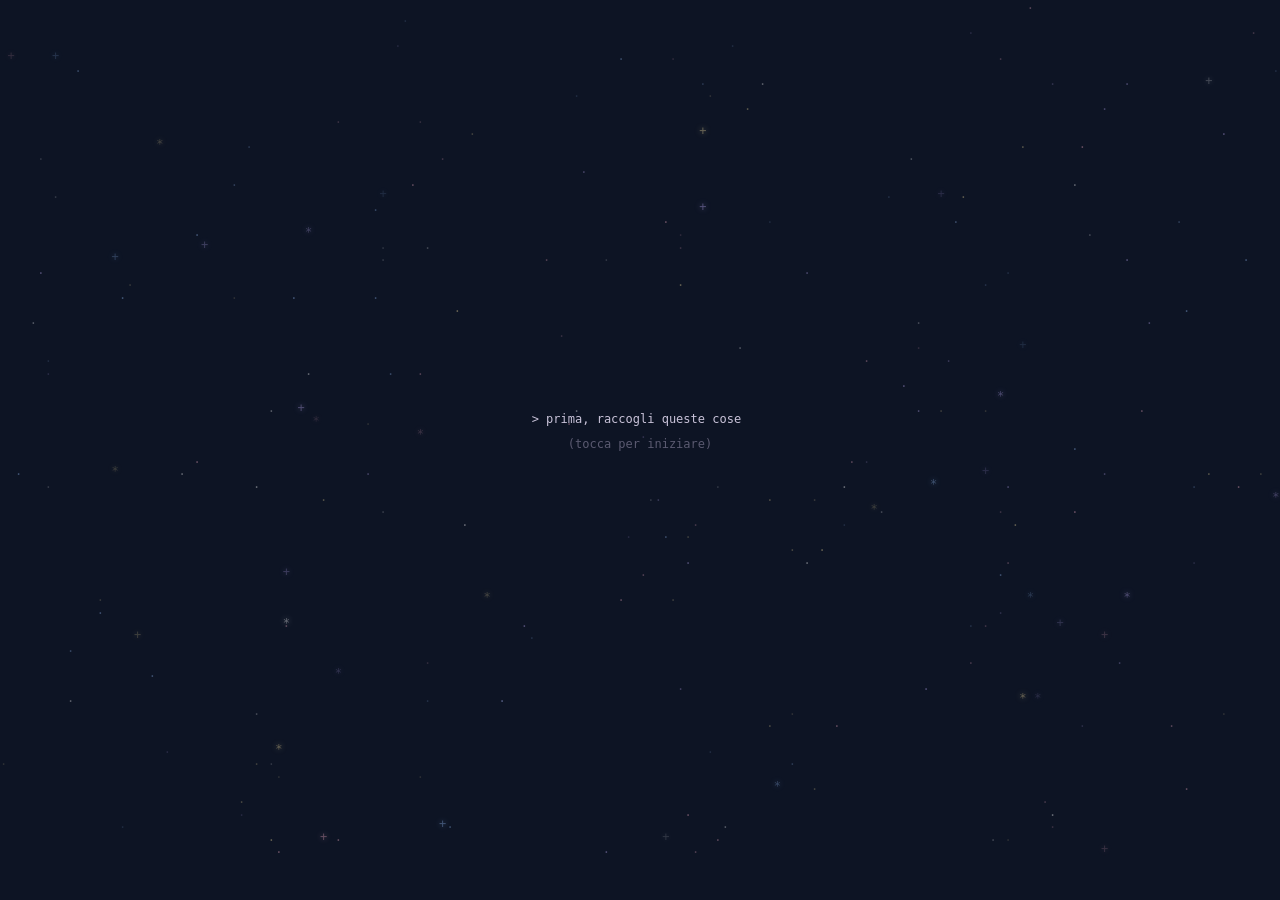
<file: per-sarah/index.html>
<!doctype html>
<html lang="it">
<head>
<meta charset="utf-8">
<meta name="viewport" content="width=device-width, initial-scale=1, viewport-fit=cover">
<meta name="theme-color" content="#0d1424">
<title>ciao</title>
<style>
  :root { --bg: #0d1424; }
  html, body { margin: 0; height: 100%; background: var(--bg); overflow: hidden; }
  body { touch-action: none; -webkit-tap-highlight-color: transparent; user-select: none; -webkit-user-select: none; cursor: pointer; }
  canvas { position: fixed; inset: 0; width: 100vw; height: 100vh; display: block; }
</style>
</head>
<body>
<canvas id="c"></canvas>
<script>
/* ================== DA PERSONALIZZARE ================== */
// tutto in minuscolo, apposta
const MESSAGGIO = "non erano di stagione, così li ho scritti io";
const FIRMA     = "— carlo";
const INTRO     = "> prima, raccogli queste cose_";
const SUGGERIMENTO = "toccale per raccoglierle";
const FINE_GIOCO = "le hai raccolte tutte. e sono tutte vere";
const FRASI = [
  "sei bravissima a scattare", "sei perfetta", "sei meravigliosa", "sei fortissima ad editare",
  "sei di una dolcezza incredibile", "sono fiero di te", "sei unica", "sei il mio posto sicuro",
  "sei la rosa rossa in un campo di rose bianche", "sei la mia partner in crime", "sei tutto per me",
  "hai un sorriso meraviglioso", "hai degli occhi incredibili"
];
const DA_RACCOGLIERE = FRASI.length;
/* ======================================================= */

const cv = document.getElementById('c');
const ctx = cv.getContext('2d');
let W, H, DPR, CW, CH, COLS, ROWS, FONT;

// colori
const C = {
  stem: ['#3f7d4e', '#56a065', '#79c07f', '#9bd6a0'],
  leaf: '#5fae6c',
  pink: ['#ff8fb3', '#ffb3cb', '#ff6f9f'],
  yellow: ['#ffd76a', '#ffe9a3', '#f6c343'],
  purple: ['#a98bff', '#c7b3ff', '#8a6cf0'],
  blue: ['#6ea8ff', '#9cc4ff', '#4f86f0'],
  white: ['#f4f1ea', '#ffffff', '#dcd8cf'],
  red: ['#ff5a5f', '#ff7b7f', '#e8434a'],
  azzurro: ['#7cc8ff', '#a8dcff', '#56b3f2'],
  star: ['#ffffff', '#ffe9a3', '#c7b3ff', '#9cc4ff', '#ffb3cb'],
  text: '#ffb3cb'
};
const pick = (a, r) => a[Math.floor(r * a.length) % a.length];

// pseudo-random deterministico, così ogni volta sboccia lo stesso mazzo
let seed = 20261122;
const rnd = () => ((seed = (seed * 1664525 + 1013904223) >>> 0) / 4294967296);

function resize() {
  DPR = Math.min(window.devicePixelRatio || 1, 2);
  W = window.innerWidth; H = window.innerHeight;
  cv.width = W * DPR; cv.height = H * DPR;
  ctx.setTransform(DPR, 0, 0, DPR, 0, 0);
  FONT = Math.max(9, Math.min(15, Math.floor(Math.min(W / 52, H / 72))));
  CW = FONT * 0.62; CH = FONT * 1.05;
  COLS = Math.floor(W / CW); ROWS = Math.floor(H / CH);
  build();
}

let stems, flowers, stars, ribbon, origin, startT = null, sparks = [];

function build() {
  seed = 20261122;
  const ox = COLS / 2, oy = ROWS * 0.66;
  origin = { x: ox, y: oy };
  const spread = Math.min(COLS * 0.42, ROWS * 0.5);
  const types = ['daisy', 'rose', 'lavender', 'tulip', 'breath', 'cluster'];
  stems = []; flowers = [];
  const N = 15;
  for (let i = 0; i < N; i++) {
    const f = i / (N - 1);                         // 0..1 da sinistra a destra
    const ang = (-58 + f * 116 + (rnd() - 0.5) * 6) * Math.PI / 180;
    const len = spread * (0.7 + rnd() * 0.35) * (1 - Math.abs(f - 0.5) * 0.3);
    const bend = (rnd() - 0.5) * 0.25;
    const hx = Math.max(-COLS * 0.4, Math.min(COLS * 0.4, Math.sin(ang) * len * 1.75));
    const end = { x: ox + hx, y: oy - Math.cos(ang) * len };
    const delay = 0.15 + rnd() * 0.9 + Math.abs(f - 0.5) * 0.6;
    stems.push({ ang, len, bend, end, delay, dur: 1.6 + rnd() * 0.8 });
    const type = types[Math.floor(rnd() * types.length)];
    const colorSet = { daisy: C.white, rose: rnd() < 0.5 ? C.pink : C.red, lavender: C.purple,
                       tulip: rnd() < 0.5 ? C.yellow : C.pink, breath: C.white, cluster: rnd() < 0.5 ? C.blue : C.purple }[type];
    flowers.push({ x: end.x, y: end.y, type, colors: colorSet, size: 1.8 + rnd() * 1.6,
                   at: delay + 1.5 + rnd() * 0.4, ang });
  }
  // fiori più piccoli in mezzo al mazzo
  for (let i = 0; i < 6; i++) {
    const s = stems[Math.floor(rnd() * stems.length)];
    const k = 0.55 + rnd() * 0.3;
    const x = origin.x + (s.end.x - origin.x) * k, y = origin.y + (s.end.y - origin.y) * k;
    flowers.push({ x, y, type: rnd() < 0.5 ? 'breath' : 'cluster', colors: rnd() < 0.5 ? C.yellow : C.blue,
                   size: 0.9 + rnd() * 0.6, at: s.delay + 1.4 + rnd() * 0.6, ang: s.ang });
  }
  // fiocco rosso a cuore
  ribbon = { x: ox, y: oy + 2.5, at: 3.4 };
  // stelle
  stars = [];
  for (let i = 0; i < Math.floor(COLS * ROWS / 55); i++) {
    stars.push({ x: rnd() * COLS, y: rnd() * ROWS * 0.95, ch: rnd() < 0.85 ? '.' : (rnd() < 0.5 ? '+' : '*'),
                 c: pick(C.star, rnd()), ph: rnd() * 6.28, sp: 0.6 + rnd() * 1.6 });
  }
}

function put(x, y, ch, color, alpha = 1, glow = 0) {
  if (x < 0 || y < 0 || x >= COLS || y >= ROWS) return;
  ctx.globalAlpha = alpha;
  ctx.fillStyle = color;
  ctx.shadowColor = color; ctx.shadowBlur = glow;
  ctx.fillText(ch, Math.round(x) * CW, Math.round(y) * CH);
}

const ease = t => t < 0 ? 0 : t > 1 ? 1 : 1 - Math.pow(1 - t, 3);

function drawStem(s, t) {
  const p = ease((t - s.delay) / s.dur);
  if (p <= 0) return;
  const steps = Math.ceil(s.len * 1.6);
  for (let i = 0; i <= steps * p; i++) {
    const u = i / steps;
    const curve = Math.sin(u * Math.PI) * s.bend * s.len;
    const x = origin.x + (s.end.x - origin.x) * u + curve;
    const y = origin.y + (s.end.y - origin.y) * u;
    const dx = (s.end.x - origin.x) / s.len, slope = dx + Math.cos(u * Math.PI) * s.bend;
    const ch = Math.abs(slope) < 0.35 ? (u < 0.25 ? '|' : ':') : (slope > 0 ? '/' : '\\');
    put(x, y, ch, C.stem[Math.min(3, Math.floor(u * 4))], 0.9);
    // foglioline
    if (i % 9 === 4 && u > 0.2 && u < 0.85) put(x + (slope > 0 ? -1 : 1), y, slope > 0 ? '~' : '~', C.leaf, 0.8);
  }
}

function drawFlower(f, t) {
  const p = ease((t - f.at) / 1.2);
  if (p <= 0) return;
  const r = f.size * p, sway = Math.sin(t * 1.3 + f.x) * 0.25 * p;
  const fx = f.x + sway, fy = f.y;
  const g = 6;
  switch (f.type) {
    case 'daisy': {
      const n = 10;
      for (let k = 0; k < n; k++) {
        const a = k / n * 6.283 + t * 0.15;
        for (let d = 1; d <= r; d++) put(fx + Math.cos(a) * d * 1.6, fy + Math.sin(a) * d * 0.9, d > r - 1 ? '0' : 'o', f.colors[k % 3], 0.95, g);
      }
      put(fx, fy, '@', C.yellow[0], 1, 10); put(fx - 1, fy, 'o', C.yellow[2], 1, 8); put(fx + 1, fy, 'o', C.yellow[2], 1, 8);
      break;
    }
    case 'rose': {
      for (let a = 0; a < r * 7; a++) {
        const ang = a * 0.55, rr = 0.25 * a / 2.2;
        if (rr > r) break;
        put(fx + Math.cos(ang) * rr * 1.6, fy + Math.sin(ang) * rr * 0.9, a % 3 ? '@' : '%', f.colors[a % 3], 0.95, g);
      }
      break;
    }
    case 'lavender': {
      const h = Math.round(r * 2.2);
      for (let k = 0; k < h; k++) {
        const w = Math.max(0, Math.round((1 - k / h) * 1.5));
        for (let j = -w; j <= w; j++) put(fx + j + Math.sin(k * 0.8) * 0.4, fy - k, k % 2 ? 'o' : '0', f.colors[(k + j + 3) % 3], 0.95, g);
      }
      break;
    }
    case 'tulip': {
      const h = Math.round(r * 1.3) + 1;
      for (let k = 0; k < h; k++) {
        const w = Math.round((k / h) * r * 0.9) + 1;
        for (let j = -w; j <= w; j++) put(fx + j, fy - k, Math.abs(j) === w ? (j < 0 ? '(' : ')') : '#', f.colors[(k + 3) % 3], 0.95, g);
      }
      put(fx - Math.round(r * 0.9), fy - h, 'v', f.colors[0], 0.95, g); put(fx + Math.round(r * 0.9), fy - h, 'v', f.colors[0], 0.95, g);
      break;
    }
    case 'breath': {
      for (let k = 0; k < r * 5; k++) {
        const a = k * 2.399, d = Math.sqrt(k) * 0.9;
        put(fx + Math.cos(a) * d * 1.6, fy + Math.sin(a) * d * 0.9, k % 2 ? '·' : 'o', f.colors[k % 3], 0.9, g);
      }
      break;
    }
    case 'cluster': {
      for (let y = -Math.round(r); y <= Math.round(r); y++) {
        const w = Math.round(Math.sqrt(Math.max(0, r * r - y * y)) * 1.6);
        for (let x = -w; x <= w; x++) put(fx + x, fy + y, (x + y) % 2 ? 'o' : '0', f.colors[(x * 7 + y) & 1 ? 0 : 1], 0.9, g);
      }
      break;
    }
  }
}

function drawRibbon(t) {
  const p = ease((t - ribbon.at) / 0.9);
  if (p <= 0) return;
  // piccolo cuore come fiocco
  const heart = ['  ##   ##  ', ' ######### ', '###########', ' ######### ', '  #######  ', '    ###    ', '     #     '];
  const x0 = ribbon.x - 5, y0 = ribbon.y - 2;
  heart.forEach((row, j) => {
    [...row].forEach((ch, i) => {
      if (ch !== ' ' && (j / heart.length) < p * 1.2) put(x0 + i, y0 + j, (i + j) % 3 ? '#' : '=', C.azzurro[(i + j) % 3], 1, 12);
    });
  });
  // gambi sotto il fiocco
  for (let k = 1; k < 3 * p; k++) for (let j = -1; j <= 1; j++) put(ribbon.x + j, ribbon.y + 5 + k, '|', C.stem[1], 0.75);
}

function drawText(t) {
  const lines = [
    { s: MESSAGGIO, at: 5.4, size: 1.05, c: '#c9c3d9' },
    { s: FIRMA, at: 7.8, size: 1.0, c: '#8e88a3' }
  ];
  let y = H * 0.87;
  for (const L of lines) {
    const n = Math.floor(Math.max(0, (t - L.at) * 22));
    const txt = L.s.slice(0, n);
    ctx.font = `${Math.round(FONT * L.size)}px "SF Mono", ui-monospace, Menlo, Consolas, monospace`;
    ctx.globalAlpha = 1; ctx.fillStyle = L.c; ctx.shadowColor = L.c; ctx.shadowBlur = 8;
    const w = ctx.measureText(L.s).width;
    const cursor = n < L.s.length && n > 0 && (Math.floor(t * 3) % 2) ? '_' : '';
    ctx.fillText(txt + cursor, (W - w) / 2, y);
    y += FONT * L.size * 1.9;
  }
}

function drawStars(t, fade) {
  for (const s of stars) {
    const a = (0.35 + 0.65 * (0.5 + 0.5 * Math.sin(t * s.sp + s.ph))) * fade;
    put(s.x, s.y, s.ch, s.c, a, s.ch === '.' ? 0 : 6);
  }
}

function drawSparks(dt) {
  sparks = sparks.filter(p => (p.life -= dt) > 0);
  for (const p of sparks) {
    p.x += p.vx * dt; p.y += p.vy * dt; p.vy += 6 * dt;
    put(p.x, p.y, p.ch, p.c, Math.min(1, p.life), 8);
  }
}

// ---------- minigioco: raccogliere le frasi belle ----------
let phase = 'intro';            // intro -> gioco -> pulito -> fiori
let thoughts = [], flying = [], cleared = 0, spawned = 0, phaseT = 0, lastSpawn = 0, pointerDown = false, barPop = 0;
const FONTF = () => `${FONT}px "SF Mono", ui-monospace, Menlo, Consolas, monospace`;
const THF = () => `${Math.round(FONT * 1.35)}px "SF Mono", ui-monospace, Menlo, Consolas, monospace`;
const PHRASE_C = ['#ffb3cb', '#ffd9a8', '#c7b3ff', '#a8dcff', '#ffe9a3'];

function splitLines(text) {
  ctx.font = THF();
  if (ctx.measureText('♡ ' + text).width < W * 0.78) return ['♡ ' + text];
  const words = text.split(' '); let best = null;
  for (let k = 1; k < words.length; k++) {
    const a = '♡ ' + words.slice(0, k).join(' '), b = '  ' + words.slice(k).join(' ');
    const m = Math.max(ctx.measureText(a).width, ctx.measureText(b).width);
    if (!best || m < best.m) best = { m, lines: [a, b] };
  }
  return best.lines;
}

function spawnThought(t) {
  const text = FRASI[spawned]; spawned++;
  const lines = splitLines(text);
  ctx.font = THF();
  const w = Math.max(...lines.map(l => ctx.measureText(l).width));
  const side = Math.random() < 0.5;
  const x = side ? 10 : Math.max(10, W - w - 10), y = H * (0.12 + Math.random() * 0.6);
  thoughts.push({ text, lines, x, y, w, h: lines.length * CH * 1.45, vx: (side ? 1 : -1) * (14 + Math.random() * 18),
                  vy: (Math.random() - 0.5) * 10, ph: Math.random() * 6.28, born: t, alive: true,
                  c: PHRASE_C[spawned % PHRASE_C.length] });
}

function drawThought(th, t, dt) {
  th.x += th.vx * dt; th.y += th.vy * dt + Math.sin(t * 1.2 + th.ph) * 8 * dt;
  if (th.x < 6 && th.vx < 0) th.vx *= -1;
  if (th.x + th.w > W - 6 && th.vx > 0) th.vx *= -1;
  if (th.y < H * 0.08 || th.y + th.h > H * 0.84) th.vy *= -1;
  const fade = Math.min(1, (t - th.born) / 0.8);
  const glow = 8 + 6 * Math.sin(t * 2.5 + th.ph);
  ctx.font = THF(); ctx.fillStyle = th.c; ctx.shadowColor = th.c; ctx.shadowBlur = glow;
  ctx.globalAlpha = 0.95 * fade;
  th.lines.forEach((l, k) => ctx.fillText(l, th.x, th.y + k * CH * 1.45));
  // brillantini attorno
  ctx.font = FONTF(); ctx.shadowBlur = 6;
  for (let k = 0; k < 3; k++) {
    const a = t * 1.5 + th.ph + k * 2.1;
    ctx.globalAlpha = (0.3 + 0.5 * Math.abs(Math.sin(a * 1.7))) * fade;
    ctx.fillText(k % 2 ? '·' : '+', th.x + th.w / 2 + Math.cos(a) * (th.w / 2 + 10), th.y + th.h / 2 - CH * 0.6 + Math.sin(a) * (th.h / 2 + 8));
  }
}

function barPos() { return { x: W / 2, y: H * 0.9 + CH * 0.5 }; }

function hitThought(px, py) {
  for (const th of thoughts) {
    if (!th.alive) continue;
    if (px > th.x - 16 && px < th.x + th.w + 16 && py > th.y - CH * 1.2 && py < th.y + th.h + CH) {
      th.alive = false;
      flying.push({ lines: th.lines, x: th.x, y: th.y, w: th.w, c: th.c, t0: performance.now() / 1000 });
      burst(px, py);
      return true;
    }
  }
  return false;
}

function drawFlying(t) {
  const b = barPos();
  flying = flying.filter(f => {
    const u = (t - f.t0) / 0.9;
    if (u >= 1) { cleared++; barPop = t; if (cleared >= DA_RACCOGLIERE) { phase = 'pulito'; phaseT = t; } return false; }
    const e = u * u * (3 - 2 * u), sc = 1 - e * 0.85;
    const x = f.x + (b.x - f.w / 2 * sc - f.x) * e, y = f.y + (b.y - f.y) * e - Math.sin(u * Math.PI) * 40;
    ctx.save(); ctx.translate(x, y); ctx.scale(sc, sc);
    ctx.font = THF(); ctx.fillStyle = f.c; ctx.shadowColor = f.c; ctx.shadowBlur = 14; ctx.globalAlpha = 1 - e * 0.4;
    f.lines.forEach((l, k) => ctx.fillText(l, 0, k * CH * 1.45));
    ctx.restore();
    return true;
  });
}

let last = 0;
function frame(now) {
  const t = now / 1000, dt = Math.min(0.05, t - last); last = t;
  ctx.clearRect(0, 0, W, H);
  ctx.textBaseline = 'top';
  ctx.font = FONTF();

  if (phase === 'intro') {
    drawStars(t, 0.35);
    ctx.shadowBlur = 0; ctx.globalAlpha = 1; ctx.fillStyle = '#c9c3d9';
    const s1 = INTRO.slice(0, -1) + ((Math.floor(t * 2) % 2) ? '_' : ' ');
    ctx.fillText(s1, (W - ctx.measureText(s1).width) / 2, H * 0.46);
    ctx.globalAlpha = 0.6; ctx.fillStyle = '#8e88a3';
    const s2 = '(tocca per iniziare)';
    ctx.fillText(s2, (W - ctx.measureText(s2).width) / 2, H * 0.46 + CH * 2);
  }

  else if (phase === 'gioco') {
    drawStars(t, 0.25 + 0.75 * cleared / DA_RACCOGLIERE);
    const onScreen = thoughts.filter(x => x.alive).length;
    if (onScreen < 3 && spawned < FRASI.length && t - lastSpawn > 1.1) { spawnThought(t); lastSpawn = t; }
    thoughts.forEach(th => th.alive && drawThought(th, t, dt));
    drawFlying(t);
    drawSparks(dt);
    // barra dei cuori
    const pop = Math.max(0, 1 - (t - barPop) * 3);
    ctx.font = `${Math.round(FONT * (1.25 + pop * 0.25))}px "SF Mono", ui-monospace, Menlo, Consolas, monospace`;
    ctx.shadowColor = '#ff8fb3'; ctx.shadowBlur = 6 + pop * 14; ctx.globalAlpha = 0.9; ctx.fillStyle = '#ff8fb3';
    const bar = '♥'.repeat(cleared) + '♡'.repeat(DA_RACCOGLIERE - cleared);
    const bp = barPos();
    ctx.fillText(bar, bp.x - ctx.measureText(bar).width / 2, H * 0.9);
    if (cleared < 2) {
      ctx.font = FONTF(); ctx.shadowBlur = 0; ctx.globalAlpha = 0.5; ctx.fillStyle = '#8e88a3';
      ctx.fillText(SUGGERIMENTO, (W - ctx.measureText(SUGGERIMENTO).width) / 2, H * 0.9 + CH * 2);
    }
  }

  else if (phase === 'pulito') {
    const e = t - phaseT;
    drawStars(t, Math.min(1, 0.6 + e * 0.3));
    drawSparks(dt);
    const n = Math.floor(e * 24), txt = FINE_GIOCO.slice(0, n);
    ctx.shadowBlur = 8; ctx.shadowColor = '#ffb3cb'; ctx.globalAlpha = Math.min(1, 3.2 - e * 0.8); ctx.fillStyle = '#ffb3cb';
    ctx.fillText(txt, (W - ctx.measureText(FINE_GIOCO).width) / 2, H * 0.46);
    if (e > 3.8) { phase = 'fiori'; startT = t; }
  }

  else {
    const e = t - startT;
    drawStars(t, 1);
    if (e < 1.2) put(origin.x, origin.y, '*', '#ffe9a3', Math.abs(Math.sin(e * 6)), 14);
    ctx.font = FONTF();
    stems.forEach(s => drawStem(s, e));
    flowers.forEach(f => drawFlower(f, e));
    drawRibbon(e);
    drawSparks(dt);
    drawText(e);
    if (e > 6 && Math.random() < 0.006) sparks.push({ x: Math.random() * COLS, y: 0, vx: 8, vy: 10, life: 2.5, ch: '*', c: '#ffffff' });
  }
  ctx.globalAlpha = 1; ctx.shadowBlur = 0;
  requestAnimationFrame(frame);
}

function burst(px, py) {
  const x = px / CW, y = py / CH;
  for (let i = 0; i < 18; i++) {
    const a = Math.random() * 6.283, v = 4 + Math.random() * 10;
    sparks.push({ x, y, vx: Math.cos(a) * v * 1.6, vy: Math.sin(a) * v - 4, life: 1 + Math.random(),
                  ch: pick(['*', '+', 'o', '·', '♥'], Math.random()), c: pick(C.star.concat(C.pink, C.azzurro), Math.random()) });
  }
}

addEventListener('pointerdown', e => {
  pointerDown = true;
  if (phase === 'intro') { phase = 'gioco'; lastSpawn = performance.now() / 1000 - 1; return; }
  if (phase === 'gioco') { if (!hitThought(e.clientX, e.clientY)) burst(e.clientX, e.clientY); return; }
  if (phase === 'fiori') burst(e.clientX, e.clientY);
});

addEventListener('pointerup', () => { pointerDown = false; });
addEventListener('pointercancel', () => { pointerDown = false; });
addEventListener('resize', resize);
resize();
requestAnimationFrame(frame);
</script>
</body>
</html>
</file>
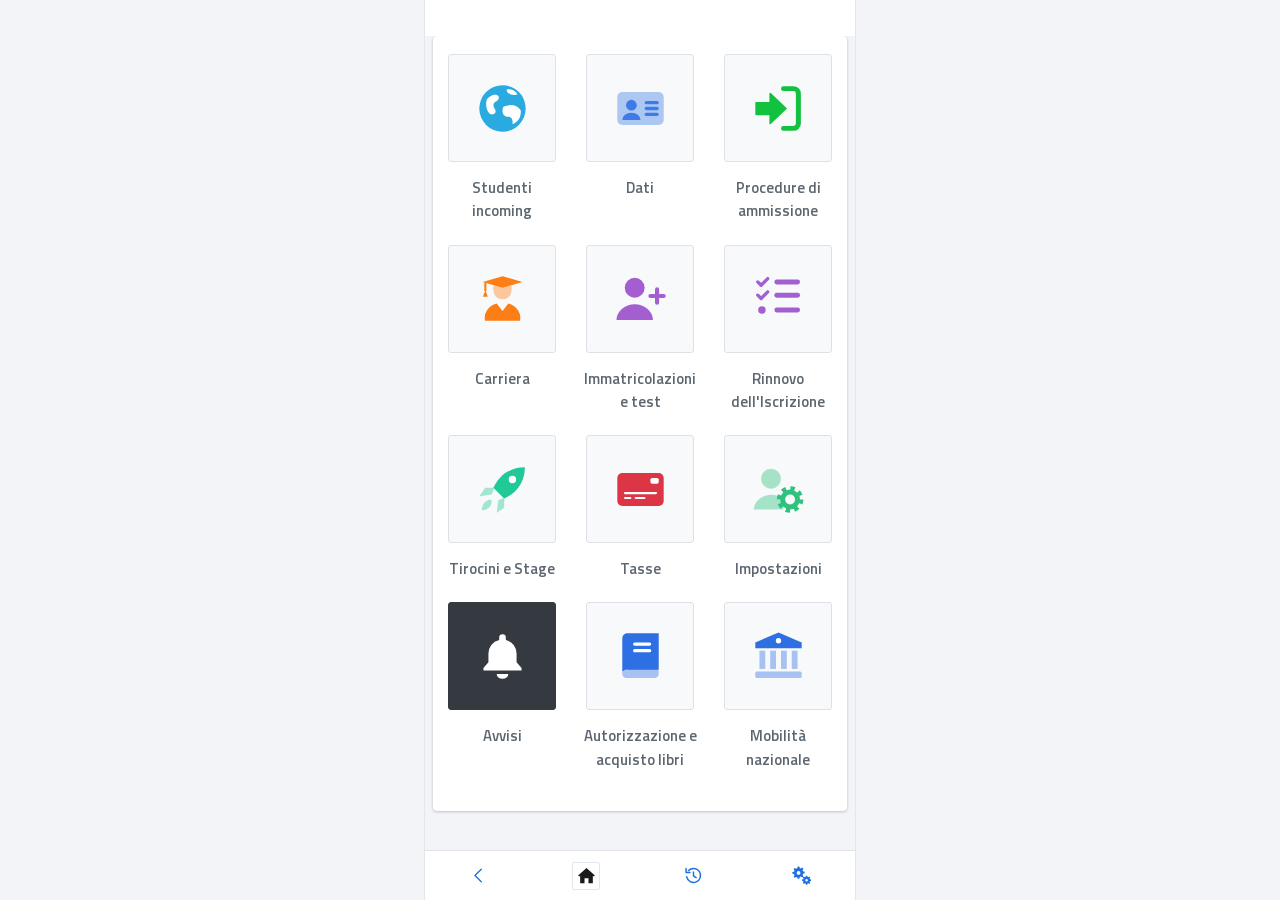
<file: smart_edu/index.html>
<!doctype html>
<html lang="it">
<head>
  <meta charset="utf-8" />
  <meta name="viewport" content="width=device-width, initial-scale=1, maximum-scale=1, user-scalable=no, viewport-fit=cover" />
  <meta name="apple-mobile-web-app-capable" content="yes" />
  <meta name="mobile-web-app-capable" content="yes" />
  <meta name="apple-mobile-web-app-status-bar-style" content="default" />
  <meta name="apple-mobile-web-app-title" content="Smart_Edu" />
  <meta name="theme-color" content="#ffffff" />
  <meta name="format-detection" content="telephone=no" />
  <title>Smart_Edu</title>
  <link rel="apple-touch-icon" href="icon-180.png" />
  <link rel="manifest" href="manifest.json" />
  <link rel="stylesheet" href="fonts.css" />
  <link rel="stylesheet" href="style.css" />
</head>
<body>
  <header class="topbar"></header>
  <main id="view"></main>
  <nav class="bottombar">
    <button id="nav-back" aria-label="Indietro"></button>
    <button id="nav-home" aria-label="Home"></button>
    <button id="nav-history" aria-label="Cronologia"></button>
    <button id="nav-settings" aria-label="Impostazioni"></button>
  </nav>
  <script src="icons.js"></script>
  <script src="data.js"></script>
  <script src="app.js"></script>
</body>
</html>
</file>
<file: smart_edu/fonts.css>
@font-face {
  font-family: 'Titillium Web';
  font-style: normal;
  font-weight: 300;
  font-display: block;
  src: url(fonts/titillium-300.woff2) format('woff2');
}
@font-face {
  font-family: 'Titillium Web';
  font-style: normal;
  font-weight: 400;
  font-display: block;
  src: url(fonts/titillium-400.woff2) format('woff2');
}
@font-face {
  font-family: 'Titillium Web';
  font-style: normal;
  font-weight: 600;
  font-display: block;
  src: url(fonts/titillium-600.woff2) format('woff2');
}
@font-face {
  font-family: 'Titillium Web';
  font-style: normal;
  font-weight: 700;
  font-display: block;
  src: url(fonts/titillium-700.woff2) format('woff2');
}
</file>
<file: smart_edu/style.css>
:root {
  --bg: #f2f4f7;
  --card: #ffffff;
  --tile: #f8f9fa;
  --tile-border: #dee2e6;
  --label: #5c6670;
  --text: #212529;
  --muted: #5d6874;
  --line: #d3dae1;
  --row-blue: #e3f2fd;
  --yellow: #ffc107;
  --teal: #17a2b8;
  --nav: #1f6fe0;
  --nav-h: 50px;
  --top-h: 36px;
}

* { box-sizing: border-box; -webkit-tap-highlight-color: transparent; }

html, body {
  margin: 0;
  background: var(--bg);
  font-family: "Titillium Web", -apple-system, "Helvetica Neue", Arial, sans-serif;
  color: var(--text);
  -webkit-font-smoothing: antialiased;
  -webkit-text-size-adjust: 100%;
  -webkit-user-select: none;
  user-select: none;
  -webkit-touch-callout: none;
}

body {
  min-height: 100vh;
  padding-top: calc(env(safe-area-inset-top) + var(--top-h));
  padding-bottom: calc(env(safe-area-inset-bottom) + var(--nav-h) + 8px);
  overscroll-behavior-y: none;
}

button { font: inherit; color: inherit; background: none; border: 0; padding: 0; cursor: pointer; }

/* ---------- barra superiore ---------- */
.topbar {
  position: fixed;
  inset: 0 0 auto 0;
  height: calc(env(safe-area-inset-top) + var(--top-h));
  background: #fff;
  z-index: 20;
}

/* ---------- card contenitore ---------- */
#view { position: relative; }

.card {
  background: var(--card);
  margin: 0 8px;
  border-radius: 4px;
  box-shadow: 0 0 1px rgba(0, 0, 0, 0.125), 0 1px 3px rgba(0, 0, 0, 0.2);
  min-height: 300px;
}

.page { animation: pageIn 0.28s cubic-bezier(0.2, 0.8, 0.2, 1); }
.page.back { animation-name: pageBack; }
@keyframes pageIn { from { opacity: 0; transform: translateX(28px); } to { opacity: 1; transform: none; } }
@keyframes pageBack { from { opacity: 0; transform: translateX(-28px); } to { opacity: 1; transform: none; } }

/* ---------- griglia di riquadri ---------- */
.grid {
  display: grid;
  grid-template-columns: repeat(3, 1fr);
  column-gap: 30px;
  row-gap: 22px;
  padding: 18px 15px 40px;
}

.tile { display: flex; flex-direction: column; align-items: center; text-align: center; }

.tile .box {
  position: relative;
  width: 100%;
  aspect-ratio: 1 / 1;
  background: var(--tile);
  border: 1px solid var(--tile-border);
  border-radius: 3px;
  display: flex;
  align-items: center;
  justify-content: center;
  transition: box-shadow 0.15s, border-color 0.15s;
}
.tile .box svg { width: 50%; height: 50%; overflow: visible; }
.tile .box .s { opacity: 0.4; }
.tile.dark .box { background: #343a40; border-color: #343a40; }
.tile.dark .box .s { opacity: 0.6; }

.tile:focus { outline: none; }
.tile:focus-visible .box,
.tile.active .box {
  border-color: #8bbdf7;
  box-shadow: 0 0 0 3px #8bbdf7;
}

.tile .label {
  margin-top: 14px;
  font-weight: 600;
  font-size: 15px;
  line-height: 1.55;
  color: var(--label);
  overflow-wrap: anywhere;
  width: 106%;
}

/* ---------- anagrafica ---------- */
.form { padding: 14px 30px 60px 30px; }
.field { border-bottom: 1px solid #b9c3cc; padding: 10px 0 9px; min-height: 66px; display: flex; flex-direction: column; justify-content: flex-end; }
.field .k { font-size: 13px; font-weight: 300; color: var(--muted); line-height: 1.3; }
.field .v { font-size: 16px; color: #2b2f33; line-height: 1.5; text-transform: uppercase; }
.field .v.keep { text-transform: none; }
.field.empty .k { font-size: 16px; padding-bottom: 2px; }

/* ---------- piano di studi ---------- */
.piano { padding: 68px 30px 70px 30px; }

.actions { position: relative; display: flex; justify-content: flex-end; margin: 0 21px 16px 0; }
.btn-gray {
  background: #b1b1b1;
  color: #1c1c1c;
  font-size: 12.5px;
  letter-spacing: 0.01em;
  text-transform: uppercase;
  padding: 0 0;
  width: 154px;
  height: 46px;
  border-radius: 3px;
  box-shadow: 0 2px 6px rgba(0, 0, 0, 0.25);
  display: flex; align-items: center; justify-content: center; gap: 6px;
}
.btn-gray .caret { width: 0; height: 0; border-left: 4.5px solid transparent; border-right: 4.5px solid transparent; border-top: 5px solid currentColor; }
.dropdown {
  position: absolute;
  top: 48px;
  right: -28px;
  background: #fff;
  border: 1px solid rgba(0, 0, 0, 0.15);
  border-radius: 4px;
  box-shadow: 0 2px 8px rgba(0, 0, 0, 0.12);
  padding: 8px 0;
  z-index: 5;
  min-width: 226px;
  display: none;
}
.dropdown.open { display: block; }
.dropdown a { display: flex; align-items: center; gap: 8px; padding: 4px 22px; font-size: 16px; color: #1c1c1c; text-decoration: none; line-height: 1.6; }
.dropdown a svg { width: 17px; height: 17px; }
.dropdown a .pr { color: #1d1d1f; }

.info { width: 100%; border-collapse: collapse; margin-top: 15px; }
.info td { padding: 18px 12px; vertical-align: top; border-bottom: 1px solid #dfe3e7; font-size: 16.5px; line-height: 1.45; }
.info td:first-child { background: var(--row-blue); width: 51.5%; color: #1d1d1f; font-weight: 400; padding-top: 22px; }
.info td:last-child { font-weight: 300; font-size: 15px; color: #26282b; }
.info tr:last-child td { border-bottom: 0; }

h2.title { font-weight: 300; font-size: 27px; color: #19191a; margin: 44px 0 20px; line-height: 1.2; letter-spacing: -0.005em; }

.plan { width: 100%; border-collapse: separate; border-spacing: 0; }
.plan th { background: var(--yellow); font-weight: 400; font-size: 18px; color: #1d1d1f; text-align: left; padding: 18px 12px; border-bottom: 2px solid #f0f2f4; }
.plan th.r { text-align: right; }
.plan .year td { background: var(--teal); color: #fff; text-align: center; font-weight: 300; font-size: 15.5px; padding: 18px 12px; border-bottom: 2px solid #ccecf1; }
.plan .row td { padding: 17px 12px 16px; vertical-align: top; border-bottom: 2px solid #e7ebef; font-weight: 300; font-size: 15.5px; color: #19191a; line-height: 1.5; }
.plan .row.alt td { background: var(--row-blue); }
.plan .row td.cfu { width: 36px; text-align: left; padding-right: 30px; padding-left: 0; }
.plan .code { font-weight: 700; margin-right: 6px; }
.plan .ssd { display: block; color: var(--muted); font-size: 12.5px; margin-top: 7px; font-weight: 400; }
.plan .row.nossd td.main { padding-bottom: 40px; }
.plan.storico td { background: var(--row-blue); padding: 18px 12px; font-weight: 300; font-size: 15.5px; }
.plan.storico td b { font-weight: 400; }

/* ---------- barra inferiore ---------- */
.bottombar {
  position: fixed;
  inset: auto 0 0 0;
  height: calc(var(--nav-h) + env(safe-area-inset-bottom));
  padding-bottom: env(safe-area-inset-bottom);
  background: #fff;
  border-top: 1px solid #dfe3e7;
  display: grid;
  grid-template-columns: repeat(4, 1fr);
  z-index: 20;
}
.bottombar button { display: flex; align-items: center; justify-content: center; color: var(--nav); }
.bottombar button > span { display: flex; align-items: center; justify-content: center; width: 28px; height: 28px; }
.bottombar svg { width: 21px; height: 21px; }
#nav-back svg { width: 19px; height: 19px; }
#nav-settings svg { width: 22px; height: 22px; }
.bottombar button.on > span {
  width: 28px; height: 28px; color: #1a1a1a;
  border: 1px solid #e3e6ea; border-radius: 2px; background: #fff;
}
.bottombar button.on svg { width: 19px; height: 19px; }
.bottombar button:active > span { opacity: 0.5; }

/* schermo largo: vista centrata tipo iPhone */
@media (min-width: 600px) {
  body { max-width: 430px; margin: 0 auto; box-shadow: 0 0 0 1px #e3e6ea; }
  .topbar, .bottombar { max-width: 430px; margin: 0 auto; }
}

/* ---------- esami e certificati ---------- */
.piano.esami { padding-top: 62px; }
.title.big { font-size: 28px; margin: 0 0 22px; line-height: 1.22; }
.esami .info { margin-top: 0; }
.esami .info td { font-size: 16.5px; padding: 20px 12px 18px; }
.esami .info td:first-child { width: 51.5%; color: #3a3f44; }
.btn-blue {
  display: inline-flex; align-items: center; justify-content: center;
  background: #4385f5; color: #fff; text-transform: uppercase; font-weight: 300;
  font-size: 13px; letter-spacing: 0.01em; border-radius: 2px;
  box-shadow: 0 2px 5px rgba(0, 0, 0, 0.28); line-height: 1.5;
}
.btn-blue:active { background: #2f6fde; }
.btn-blue.wide { width: calc(100% - 12px); margin: 22px 6px 0; min-height: 65px; padding: 8px 30px; }
.title.np { margin: 12px 0 10px; font-size: 27px; }
.plan.np th { padding: 16px 12px; }
.plan.np th:first-child { width: 53%; }
.plan.np .row td { font-size: 14.5px; line-height: 1.65; padding: 16px 12px 22px; border-bottom: 2px solid #f0f2f4; }
.plan.np td.c2 { vertical-align: top; }
.plan td.ch { width: 40px; vertical-align: top; padding: 18px 10px 0 0 !important; text-align: right; }
.chev { width: 19px; height: 19px; color: #3a3a3a; }
.plan.np td.ch .chev { color: #6a6f75; }
.badge {
  display: inline-block; background: #e9eaeb; color: #222; font-weight: 700; font-size: 11.5px;
  line-height: 1; padding: 6px 6px 5px; border-radius: 3px; box-shadow: 0 1px 2px rgba(0,0,0,.3); vertical-align: middle; margin-left: 4px;
}
.plan.np .tot td { background: var(--yellow); font-weight: 300; font-size: 15px; padding: 20px 12px; }
.plan.np .tot td:first-child { text-align: center; }
.plan.np .tot td:last-child { padding-left: 21px; }
hr.sep { border: 0; border-top: 1px solid #e6e9ec; margin: 34px 0 50px; }
.legend { width: 100%; border-collapse: collapse; }
.legend th { text-align: left; font-weight: 400; font-size: 18px; padding: 12px 12px 18px; border-bottom: 3px solid #e3e6e9; color: #19191a; }
.legend th:last-child { width: 25%; }
.legend td { font-weight: 300; font-size: 15px; line-height: 1.55; padding: 20px 12px 18px; vertical-align: top; color: #19191a; border-bottom: 2px solid #eef0f2; }
.legend tr.alt td { background: var(--row-blue); }
.legend tr:last-child td { border-bottom: 0; }

/* ---------- appelli ---------- */
.card.narrow { margin: 0 22px; }
.piano.appelli { padding: 50px 15px 18px; }
.title.center { text-align: center; margin: 0; font-size: 27px; }
.subtitle { font-weight: 300; font-size: 21px; margin: 4px 0 8px; color: #19191a; }
.plan.ap th { padding: 18px 12px; }
.plan.ap .row td { padding: 20px 12px 18px; border-bottom: 2px solid #e7ebef; }
.plan.ap .cod { display: block; font-size: 12px; color: #4b5156; font-weight: 400; margin-bottom: 2px; }
.plan.ap .nm { display: block; font-size: 15.5px; line-height: 1.5; font-weight: 400; color: #19191a; padding-right: 30px; }
.plan.ap .cr { display: block; font-size: 12.5px; color: #5d6874; margin-top: 4px; }
.plan.ap .cr b { font-weight: 700; }
.plan.ap td.ch .chev { color: #1a1a1a; }
.title.legenda { font-size: 24px; margin: 44px 0 10px; }
.legenda-list { font-size: 15.5px; line-height: 1.55; font-weight: 400; color: #19191a; }

/* ---------- moduli (residenza, cittadinanza, contatti) ---------- */
.frm { padding: 26px 15px 30px; }
.dich { margin: 0 0 26px; font-size: 15.5px; line-height: 1.55; color: #5d6874; font-weight: 400; }
.sl { margin-bottom: 12px; }
.sl-l { font-size: 15.5px; color: #19191a; line-height: 1.5; margin-bottom: 10px; }
.sl-b { position: relative; }
.sl-b select {
  -webkit-appearance: none; appearance: none; width: 100%; height: 37px;
  border: 1px solid #c8c8c8; border-radius: 4px; background: #fff; font: inherit;
  font-size: 15.5px; color: #2b2f33; padding: 0 34px 0 12px; text-transform: uppercase;
}
.sl-b.ios select { text-transform: none; }
.sl-c { position: absolute; right: 13px; top: 15px; border-left: 4.5px solid transparent; border-right: 4.5px solid transparent; border-top: 5px solid #555; pointer-events: none; }
.sl-ud { position: absolute; right: 12px; top: 10px; width: 9px; height: 16px; pointer-events: none;
  background: url("data:image/svg+xml,%3Csvg xmlns='http://www.w3.org/2000/svg' viewBox='0 0 9 16'%3E%3Cpath d='M1 6l3.5-4L8 6M1 10l3.5 4L8 10' fill='none' stroke='%23222' stroke-width='1.5' stroke-linecap='round' stroke-linejoin='round'/%3E%3C/svg%3E") no-repeat center/contain; }

.fl { display: flex; flex-direction: column; border-bottom: 1px solid #c3cad1; margin: 0 0 26px; padding-top: 6px; position: relative; }
.fl.ind { margin-left: 15px; margin-right: 15px; }
.fl span { font-size: 12px; color: #5d6874; font-weight: 300; line-height: 1.4; transition: all .15s; }
.fl input { border: 0; outline: 0; background: transparent; font: inherit; font-size: 15.5px; color: #2b2f33; padding: 3px 0 7px; width: 100%; -webkit-user-select: text; user-select: text; }
.fl.empty span { position: absolute; top: 22px; font-size: 15.5px; color: #6d7680; pointer-events: none; }
.fl.empty input { padding-top: 21px; }
.fl:focus-within span { position: static; font-size: 12px; }
.fl:focus-within input { padding-top: 3px; }

.salva-row { display: flex; justify-content: flex-end; margin-top: 30px; padding-right: 6px; }
.btn-blue.salva { width: 103px; height: 46px; font-size: 14px; }

.frm.ct { padding: 30px 26px 30px; }
.tel-l { font-size: 14.5px; color: #19191a; margin: 8px 0 14px; }
.tel-l sup { font-size: 9px; }
.tel { display: flex; align-items: stretch; border-bottom: 1px solid #c3cad1; margin-bottom: 26px; }
.tel .cc { display: flex; align-items: center; gap: 8px; background: #efefef; padding: 0 10px 0 14px; font-size: 15.5px; color: #2b2f33; height: 38px; }
.tel .flag { width: 20px; height: 13px; background: linear-gradient(90deg, #009246 33.3%, #fff 33.3% 66.6%, #ce2b37 66.6%); box-shadow: 0 0 0 .5px #ccc; }
.tel .caret { display: inline-block; border-left: 3.5px solid transparent; border-right: 3.5px solid transparent; border-top: 4px solid #555; }
.tel input { border: 0; outline: 0; flex: 1; min-width: 0; font: inherit; font-size: 15.5px; padding: 0 10px; color: #2b2f33; -webkit-user-select: text; user-select: text; }
.tel input::placeholder { color: #6d7680; }

/* ---------- la mia foto ---------- */
.foto { padding: 24px 15px 30px; }
.ftool { display: grid; grid-template-columns: repeat(3, 1fr); background: #f6f7f9; border-bottom: 2px solid #dfe3e7; padding: 16px 6px; }
.ftool button { font-size: 18.5px; line-height: 1.5; color: #1d1d1f; display: flex; align-items: center; justify-content: center; text-align: left; }
.ftool button svg { width: 18px; height: 18px; flex: none; margin-right: 1px; align-self: flex-start; margin-top: 6px; }
.ftool button.sv { align-self: end; }
.ftool button.sv svg { margin-top: 5px; }
.fbody { display: flex; gap: 30px; margin-top: 16px; }
.fimg {
  position: relative; width: 198px; height: 292px; flex: none; background-color: #777;
  background-image:
    url("data:image/svg+xml,%3Csvg xmlns='http://www.w3.org/2000/svg' viewBox='0 0 100 140'%3E%3Ccircle cx='50' cy='48' r='20' fill='%23b4b8bb'/%3E%3Cpath d='M10 124a40 32 0 0 1 80 0z' fill='%23b4b8bb'/%3E%3C/svg%3E"),
    repeating-conic-gradient(#666 0 25%, #8a8a8a 0 50%);
  background-size: 180px auto, 14px 14px; background-repeat: no-repeat, repeat; background-position: center 55%, 0 0;
}
.fimg::before { content: ""; position: absolute; inset: 46px 0 46px 0; background: rgba(120,120,120,.85); }
.fimg.has { background-size: cover; background-position: center; }
.fimg.has::before { display: none; }
.crop { position: absolute; left: 40px; right: 38px; top: 66px; bottom: 66px; border: 1.5px solid #3b8cf7; background: rgba(255,255,255,.4); }
.fimg.has .crop { background: transparent; }
.crop::before, .crop::after { content: ""; position: absolute; border: 0 dashed rgba(255,255,255,.8); }
.crop::before { left: 33%; right: 33%; top: 0; bottom: 0; border-left-width: 1px; border-right-width: 1px; }
.crop::after { top: 33%; bottom: 33%; left: 0; right: 0; border-top-width: 1px; border-bottom-width: 1px; }
.crop i { position: absolute; width: 5px; height: 5px; background: #3b8cf7; }
.crop i:nth-child(1) { left: -3px; top: -3px; } .crop i:nth-child(2) { right: -3px; top: -3px; }
.crop i:nth-child(3) { left: -3px; bottom: -3px; } .crop i:nth-child(4) { left: calc(50% - 2px); top: -3px; }
.crop b { position: absolute; right: -2px; bottom: -2px; width: 19px; height: 19px; background: #3b8cf7; }
.fside { flex: 1; min-width: 0; }
.fst { font-size: 26px; font-weight: 300; text-align: center; margin: 2px 0 26px; }
.fside .fl { margin-bottom: 30px; }
.fmsg { color: #a3151a; font-size: 13.5px; line-height: 1.75; margin: 0; }
.btn-blue.cam { width: 80px; height: 40px; margin: 46px 0 0 47px; cursor: pointer; }
.btn-blue.cam svg { width: 15px; height: 15px; }

/* ---------- documento / iban ---------- */
.frm.doc { padding: 34px 30px 30px; }
.frm.doc .fl { margin-bottom: 18px; }
.frm.doc .fl span { font-size: 12.5px; }
.frm.doc .fl input { font-size: 16.5px; padding: 6px 0 10px; }
.frm.doc .fl.empty span { top: 24px; font-size: 16.5px; }
.frm.doc .fl.empty input { padding-top: 26px; }
.allegati-t { font-size: 16px; color: #19191a; margin: 34px 0 18px; }
.allegati { margin: 0 0 30px; padding-left: 36px; min-height: 10px; }
.allegati li { font-size: 16.5px; line-height: 1.45; }
.allegati a { color: #0b6bd6; text-decoration: none; }
.btn-red {
  display: flex; align-items: center; justify-content: center; width: calc(100% + 30px); margin: 0 -15px;
  height: 54px; background: #fd3549; color: #fff; text-transform: uppercase; font-weight: 300; font-size: 15px;
  border-radius: 2px; box-shadow: 0 2px 5px rgba(0, 0, 0, 0.28);
}

/* ---------- familiari ---------- */
.grid.fam { padding: 48px 15px 50px; column-gap: 30px; }
.grid.fam .tile .box { aspect-ratio: auto; height: 96px; }
.assist { margin: 22px 15px 0; padding-bottom: 6px; font-size: 15.5px; line-height: 1.55; color: #19191a; }
.assist a { color: #0b6bd6; text-decoration: none; }

/* ---------- carriera alias ---------- */
.alias-info { background: #d1ecf1; color: #0c5460; border: 1px solid #bee5eb; border-radius: 4px; padding: 14px 20px 24px; }
.alias-info h3 { margin: 0 0 4px; font-weight: 400; font-size: 20px; }
.alias-info ul { margin: 0 0 14px; padding-left: 38px; }
.alias-info a { color: #0c5460; text-decoration: underline; font-size: 14.5px; }
.alias-info p { margin: 0; font-size: 14.5px; line-height: 1.6; }
.frm.alias { padding: 40px 15px 0; }
.callout { border-left: 5px solid #17818f; box-shadow: 0 1px 4px rgba(0,0,0,.18); border-radius: 3px; padding: 18px 20px; font-size: 16px; line-height: 1.5; color: #19191a; margin-bottom: 18px; }
.ind2 { padding: 0 15px; }
.ta-l { font-size: 15.5px; color: #19191a; margin: 54px 0 10px; }
.ind2 textarea { width: 100%; height: 85px; border: 1px solid #c8c8c8; border-radius: 4px; font: inherit; font-size: 15px; padding: 8px 10px; resize: none; -webkit-user-select: text; user-select: text; }
.filein { display: flex; border: 1px solid #c8c8c8; border-radius: 4px; height: 38px; margin: 52px 0 24px; font-size: 15.5px; color: #4a4f54; overflow: hidden; }
.filein .fn { flex: 1; display: flex; align-items: center; padding: 0 12px; white-space: nowrap; overflow: hidden; text-overflow: ellipsis; }
.filein .br { display: flex; align-items: center; padding: 0 12px; background: #e9ecef; border-left: 1px solid #c8c8c8; }
.btn-blue.wide2 { width: 100%; height: 50px; font-size: 15px; margin-bottom: 30px; }

/* ---------- errore ---------- */
.card.err-card { min-height: 0; padding-bottom: 64px; }
.alert-err { background: #dc3545; color: #fff; border-radius: 4px 4px 0 0; padding: 14px 20px 26px; font-size: 15.5px; line-height: 1.55; font-weight: 300; }
.alert-err b { font-weight: 700; margin: 0 4px 0 8px; }
.alert-err .warn { width: 17px; height: 17px; vertical-align: -2px; }
.alert-err ul { margin: 0; padding-left: 38px; }
</file>
